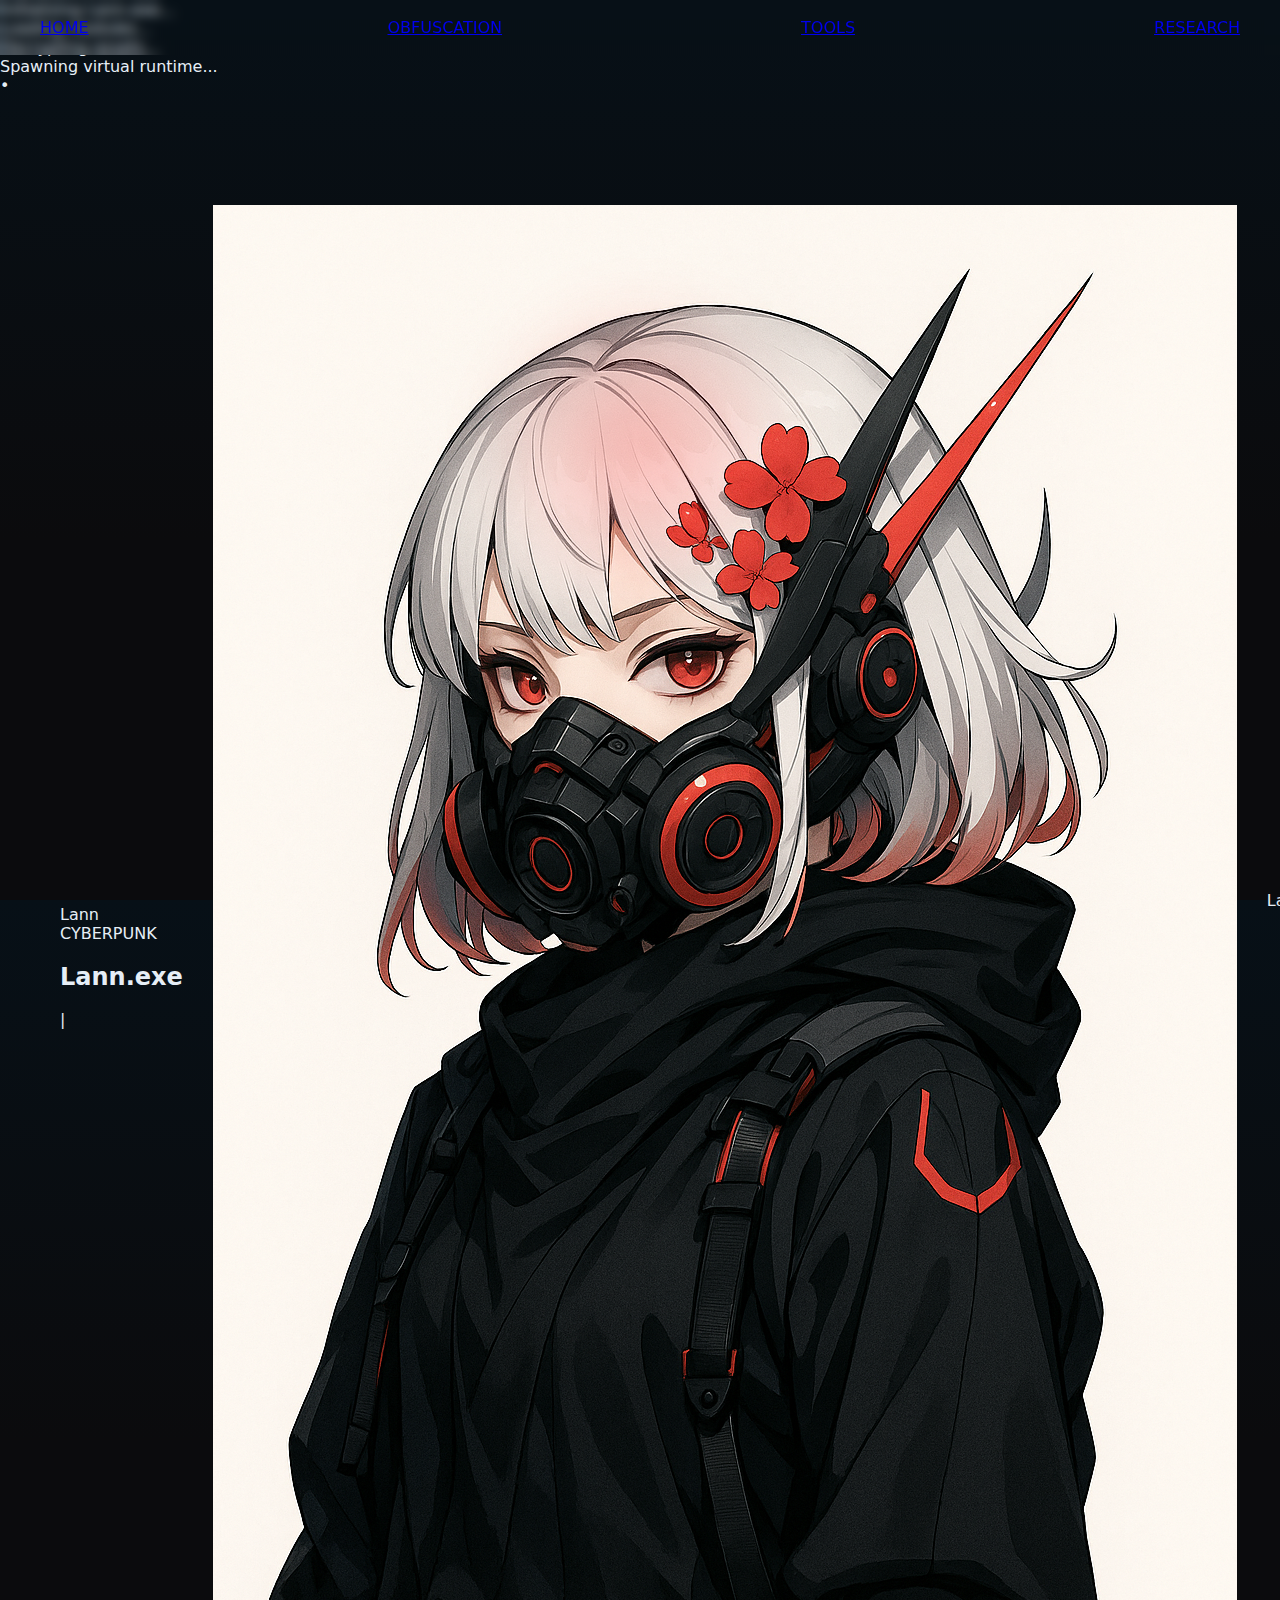
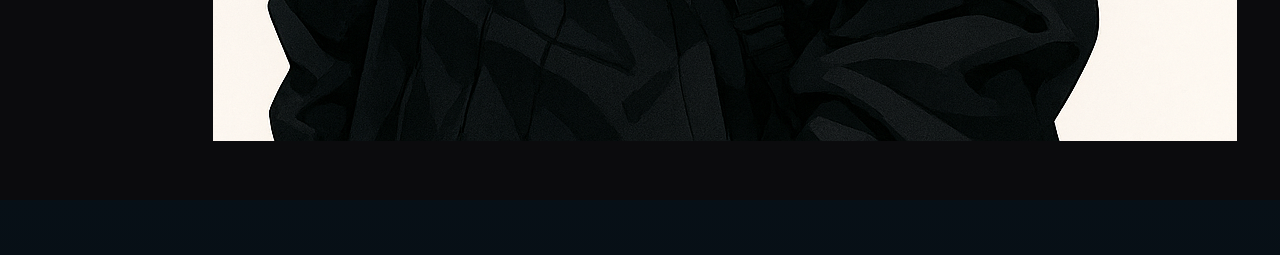
<file: public/index.html>
<!DOCTYPE html>
<html lang="ja">
<head>
<meta charset="utf-8" />
<meta name="viewport" content="width=device-width,initial-scale=1" />
<title>Lann.exe — Cyberpunk</title>
<link rel="icon" href="favicon.ico" />
<link rel="stylesheet" href="css/style.css">
</head>
<body>

<!-- LOADING SCREEN -->
<div id="loading-screen" class="loading-screen">
  <div class="loading-box">
    <div class="loading-lines">
      <div>Initializing Lann.exe...</div>
      <div>Loading modules...</div>
      <div>Decrypting assets...</div>
      <div>Spawning virtual runtime...</div>
    </div>
    <div class="loader-dot loader">•</div>
  </div>
</div>

<!-- NAV -->
<header class="nav-wrap">
  <nav class="nav">
    <a href="index.html">HOME</a>
    <a href="obfuscation.html">OBFUSCATION</a>
    <a href="#">TOOLS</a>
    <a href="#">RESEARCH</a>
  </nav>
</header>

<!-- MAIN HERO -->
<main class="hero">
  <div class="hero-left">
    <div class="script-title">Lann</div>
    <div class="big-title">CYBERPUNK</div>

    <div class="meta">
      <h2 class="name">Lann.exe</h2>
      <p class="jp-typewriter"><span id="typewriter"></span><span class="cursor">|</span></p>
    </div>
  </div>

  <div class="hero-center">
    <div class="girl-wrap">
      <div class="mask-glow" id="maskGlow"></div>
      <!-- overlay pupil (simulasi) -->
      <div id="eye-shine"></div>
      <img id="girl" src="girl.png" alt="Lann">
      <!-- wind lines -->
      <canvas id="windCanvas" class="wind-canvas"></canvas>
    </div>
  </div>

  <div class="hero-right">
    <div class="side-title">Lan.exe</div>
    <div class="jp-right">未来はコードで書き換えられる。</div>
  </div>
</main>

<script src="js/main.js"></script>
</body>
</html>
</file>
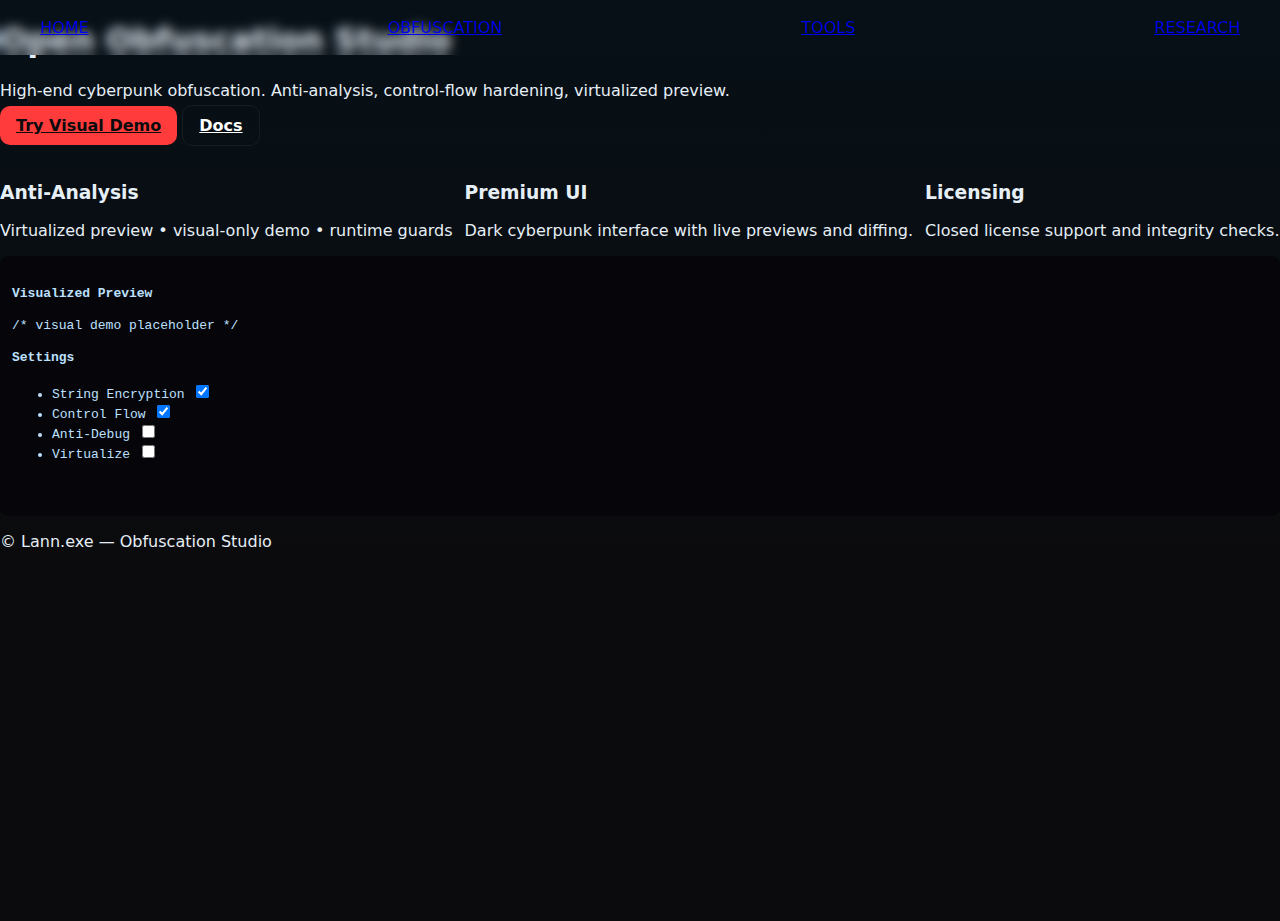
<file: public/obfuscation.html>
<!DOCTYPE html>
<html lang="en">
<head>
<meta charset="utf-8" />
<meta name="viewport" content="width=device-width,initial-scale=1" />
<title>Obfuscation Studio — Lann</title>
<link rel="stylesheet" href="css/style.css">
</head>
<body>
<header class="nav-wrap">
  <nav class="nav">
    <a href="index.html">HOME</a>
    <a href="obfuscation.html">OBFUSCATION</a>
    <a href="#">TOOLS</a>
    <a href="#">RESEARCH</a>
  </nav>
</header>

<main class="obf-main">
  <section class="obf-hero">
    <h1>Open Obfuscation Studio</h1>
    <p class="lead">High-end cyberpunk obfuscation. Anti-analysis, control-flow hardening, virtualized preview.</p>
    <div class="action-row">
      <a class="btn primary" href="#">Try Visual Demo</a>
      <a class="btn ghost" href="#">Docs</a>
    </div>
  </section>

  <section class="features">
    <article>
      <h3>Anti-Analysis</h3>
      <p>Virtualized preview • visual-only demo • runtime guards</p>
    </article>
    <article>
      <h3>Premium UI</h3>
      <p>Dark cyberpunk interface with live previews and diffing.</p>
    </article>
    <article>
      <h3>Licensing</h3>
      <p>Closed license support and integrity checks.</p>
    </article>
  </section>

  <section class="preview">
    <div class="preview-left">
      <h4>Visualized Preview</h4>
      <div class="preview-window">/* visual demo placeholder */</div>
    </div>
    <div class="preview-right">
      <h4>Settings</h4>
      <ul class="setting-list">
        <li>String Encryption <input type="checkbox" checked></li>
        <li>Control Flow <input type="checkbox" checked></li>
        <li>Anti-Debug <input type="checkbox"></li>
        <li>Virtualize <input type="checkbox"></li>
      </ul>
    </div>
  </section>

  <footer class="obf-footer">
    <p>© Lann.exe — Obfuscation Studio</p>
  </footer>
</main>

</body>
</html>
</file>
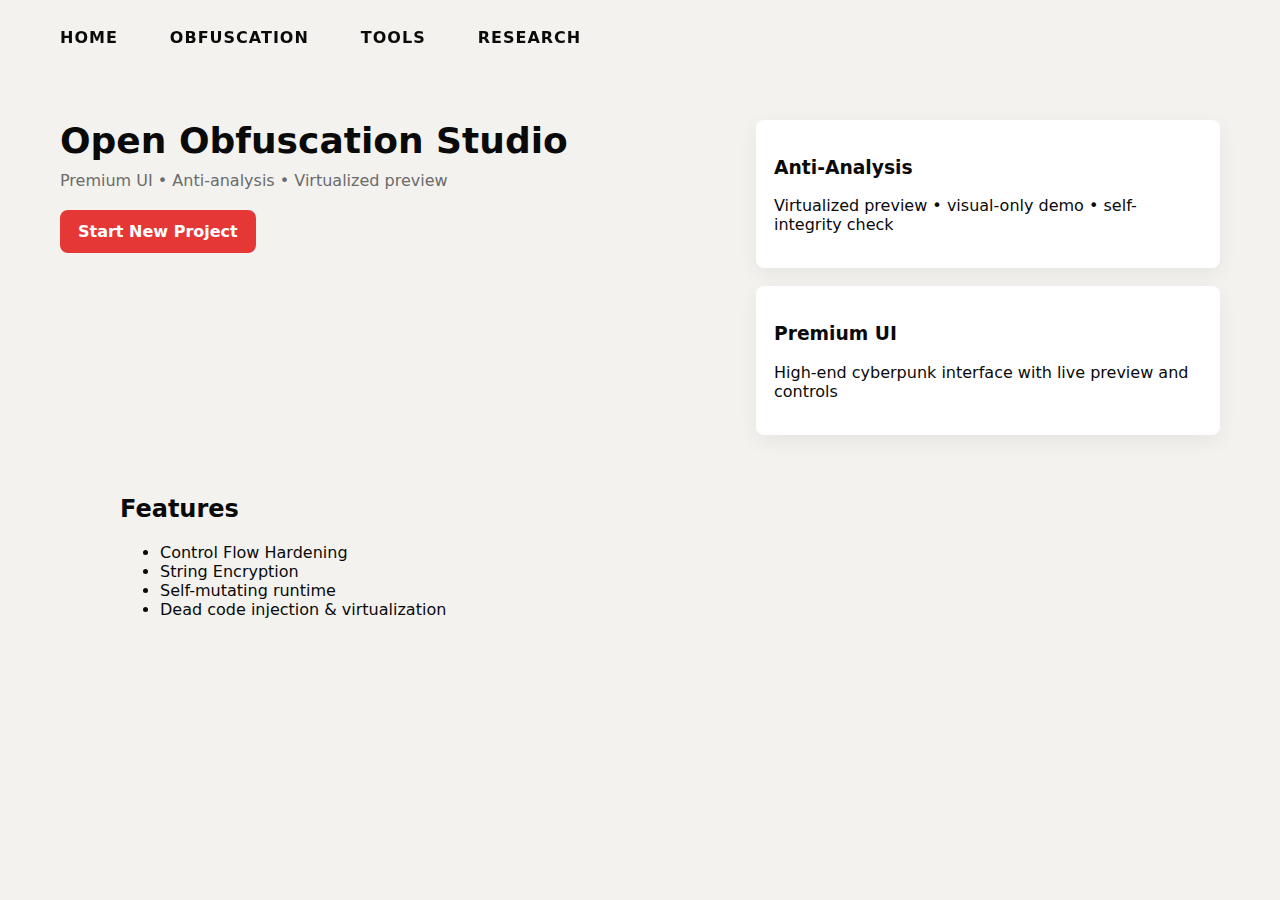
<file: public/src/obfuscation.html>
<!doctype html>
<html lang="en">
<head>
  <meta charset="utf-8" />
  <meta name="viewport" content="width=device-width,initial-scale=1" />
  <title>Obfuscation • Lann.exe</title>
  <link rel="stylesheet" href="./css/style.css">
</head>
<body>
  <header class="topbar">
    <nav class="nav">
      <a class="nav-item" href="./index.html">HOME</a>
      <a class="nav-item" href="./obfuscation.html">OBFUSCATION</a>
      <a class="nav-item" href="./index.html#tools">TOOLS</a>
      <a class="nav-item" href="./index.html#research">RESEARCH</a>
    </nav>
  </header>

  <main class="obf-main">
    <section class="obf-hero">
      <div class="obf-left">
        <h1 class="obf-title">Open Obfuscation Studio</h1>
        <p class="obf-sub">Premium UI • Anti-analysis • Virtualized preview</p>
        <a class="btn-primary" href="#">Start New Project</a>
      </div>

      <div class="obf-right">
        <div class="obf-card">
          <h3>Anti-Analysis</h3>
          <p>Virtualized preview • visual-only demo • self-integrity check</p>
        </div>
        <div class="obf-card">
          <h3>Premium UI</h3>
          <p>High-end cyberpunk interface with live preview and controls</p>
        </div>
      </div>
    </section>

    <section class="obf-features">
      <h2>Features</h2>
      <ul>
        <li>Control Flow Hardening</li>
        <li>String Encryption</li>
        <li>Self-mutating runtime</li>
        <li>Dead code injection & virtualization</li>
      </ul>
    </section>
  </main>

  <script src="./js/main.js"></script>
</body>
</html>
</file>
<file: public/css/style.css>
:root{
  --bg:#0b0b0d;
  --panel:#0f1113;
  --accent:#ff3b3b;
  --muted:#9aa3b2;
  --glass: rgba(255,255,255,0.03);
  --glass-strong: rgba(255,255,255,0.06);
  --neon: rgba(255,59,59,0.18);
}

*{box-sizing:border-box}
html,body{height:100%;margin:0;font-family:Inter, system-ui, Arial, Helvetica, sans-serif;background:linear-gradient(180deg,#071017 0%, #0b0b0d 60%);color:#e6eef6}

/* NAV */
.nav{
  width:100%;
  display:flex;
  justify-content:space-between;
  padding:18px 40px;
  position:fixed;
  top:0;
  z-index:60;
  backdrop-filter: blur(6px);
}
.nav-left{font-weight:800;color:var(--accent);letter-spacing:1px}
.nav-right a{margin-left:18px;color:var(--muted);text-decoration:none;padding:8px 10px;border-radius:6px}
.nav-right a.active{color:#fff;background:var(--glass-strong)}

/* LOADER */
.loader-wrap{
  position:fixed;inset:0;display:flex;align-items:center;justify-content:center;z-index:9999;
  background:linear-gradient(180deg, rgba(3,3,3,0.9), rgba(3,3,3,0.6));
  color:#dbeafe;
}
.loader-box{
  padding:26px 36px;border-radius:12px;background:linear-gradient(180deg, rgba(255,255,255,0.02), rgba(255,255,255,0.01));
  box-shadow: 0 6px 30px rgba(0,0,0,0.6);text-align:center;width:340px;
}
.loader-title{font-weight:800;color:var(--accent);margin-bottom:12px}
.loader-lines{color:var(--muted);margin-bottom:14px;text-align:left;font-size:13px}
.loader-spinner{font-size:22px;color:var(--accent);animation:blink 1s infinite}

/* HERO */
.hero{display:flex;gap:30px;align-items:center;justify-content:space-between;padding:110px 60px;min-height:100vh}
.hero-left{width:48%}
.brand{font-size:44px;font-weight:900;color:var(--accent);letter-spacing:1px}
.typewriter{margin-top:16px;font-size:22px;color:#dfe9f8;min-height:48px}
.cta{margin-top:20px}
.btn{background:var(--accent);color:#0b0b0d;padding:10px 16px;border-radius:10px;border:none;cursor:pointer;font-weight:700}
.btn.ghost{background:transparent;border:1px solid rgba(255,255,255,0.06);color:#fff}

/* FEATURES */
.features{display:flex;gap:12px;margin-top:28px}
.feature{background:var(--glass);padding:12px;border-radius:10px;width:180px}
.feature h4{margin:0;color:#fff;font-size:14px}
.feature p{margin:6px 0 0;font-size:12px;color:var(--muted)}

/* HERO RIGHT - SCENE */
.hero-right{width:48%;display:flex;justify-content:center}
.scene{position:relative;width:520px;height:520px;display:flex;align-items:center;justify-content:center}
.scene img{width:440px;height:auto;position:relative;z-index:30;transform-origin:center center;transition:transform 0.2s ease-out;pointer-events:none;filter:drop-shadow(0 10px 40px rgba(0,0,0,0.6))}
.mask-glow{position:absolute;width:420px;height:420px;border-radius:50%;z-index:20;left:50%;top:50%;transform:translate(-50%,-50%);pointer-events:none;background:radial-gradient(circle, rgba(255,27,27,0.28), transparent 55%);filter:blur(26px)}
.eye-shine{position:absolute;width:80px;height:22px;border-radius:8px;z-index:40;left:50%;top:46%;transform:translate(-20%,-50%);mix-blend-mode:screen;pointer-events:none;background:linear-gradient(90deg,#fff5,#ff4646);opacity:0.0;animation:eyeflash 6s infinite}

/* GLITCH + FLOAT + HAIR SWAY */
@keyframes float {
  0% { transform: translateY(0); }
  50% { transform: translateY(-12px); }
  100% { transform: translateY(0); }
}
@keyframes hairsway {
  0% { transform: rotate(0deg); }
  50% { transform: rotate(1.2deg); }
  100% { transform: rotate(0deg); }
}
@keyframes eyeflash {
  0% { opacity: 0; }
  45% { opacity: 0; transform: translateX(0) scaleX(0.9); }
  48% { opacity: 0.95; transform: translateX(6px) scaleX(1.05); }
  52% { opacity: 0; }
  100% { opacity: 0; }
}
.glitch{animation:glitch 3s infinite, float 4s ease-in-out infinite, hairsway 5s ease-in-out infinite}
@keyframes glitch {
  0% { clip-path: inset(0 0 0 0); transform: translate(0); }
  4% { clip-path: inset(2% 0 10% 0); transform: translate(4px, -1px); }
  6% { clip-path: inset(0 0 0 0); transform: translate(0); }
  15% { clip-path: inset(40% 0 40% 0); transform: translate(-2px, 0); }
  16% { clip-path: inset(0 0 0 0); transform: translate(0); }
  100% { clip-path: inset(0 0 0 0); transform: translate(0); }
}

/* PARTICLES canvas */
.particles{position:fixed;inset:0;pointer-events:none;z-index:10}

/* wind canvas */
.wind-canvas{position:absolute;inset:0;z-index:5;pointer-events:none}

/* TYPEWRITER cursor */
.typewriter:after{
  content:"|";
  color:var(--accent);
  margin-left:8px;
  animation:blink 1s steps(2, start) infinite;
}

/* PREVIEW / OB FOLDER styles (for obfuscation page) */
.obs-hero{display:flex;gap:28px;padding:110px 60px}
.obs-left{width:54%}
.obs-right{width:46%}
.obs-left textarea{
  width:100%;height:180px;background:linear-gradient(180deg, rgba(255,255,255,0.02), rgba(255,255,255,0.01));border-radius:8px;padding:12px;color:#dfe9f8;border:1px solid rgba(255,255,255,0.03);resize:vertical;font-family:monospace
}
.controls{display:flex;gap:10px;margin-top:12px;align-items:center}
.controls select{background:transparent;color:#fff;padding:8px;border-radius:8px;border:1px solid rgba(255,255,255,0.04)}
.log{margin-top:18px;background:var(--panel);padding:12px;border-radius:8px}
.log-title{font-weight:700;color:var(--accent);margin-bottom:8px}
.log-body{color:var(--muted);font-size:13px;white-space:pre-wrap;max-height:160px;overflow:auto;padding-right:8px}

/* Preview card */
.preview-card{background:linear-gradient(180deg, rgba(255,255,255,0.02), rgba(255,255,255,0.01));padding:14px;border-radius:10px}
.preview-header{display:flex;justify-content:space-between;align-items:center;margin-bottom:10px}
.preview{background:#06060a;padding:12px;border-radius:8px;color:#bde0ff;height:260px;overflow:auto;font-family:monospace;font-size:13px}

/* small helpers */
.badge{background:rgba(255,255,255,0.04);padding:6px 8px;border-radius:6px;margin-left:6px;font-size:12px;color:var(--muted)}
.muted{color:var(--muted)}
@keyframes blink{50%{opacity:0.0}}

/* Responsive */
@media(max-width:980px){
  .hero{flex-direction:column;padding:120px 18px}
  .hero-left,.hero-right{width:100%}
  .scene{width:360px;height:360px}
}
</file>
<file: public/src/css/style.css>
:root{
  --bg: #f3f2ef;
  --accent: #e63737;
  --text: #0a0a0a;
  --muted: #6b6b6b;
  --glass: rgba(255,255,255,0.6);
}

*{box-sizing:border-box}
html,body{height:100%}
body{
  margin:0;
  font-family: Inter, system-ui, -apple-system, "Helvetica Neue", Arial;
  background:var(--bg);
  color:var(--text);
  -webkit-font-smoothing:antialiased;
  -moz-osx-font-smoothing:grayscale;
}

/* top nav */
.topbar{position:fixed;left:0;right:0;top:0;z-index:60}
.nav{
  display:flex;
  justify-content:flex-start;
  gap:52px;
  padding:28px 60px;
  align-items:center;
}
.nav-item{
  text-decoration:none;
  color:var(--text);
  font-weight:700;
  letter-spacing:1px;
}

/* hero */
.hero{height:100vh;display:flex;align-items:center;justify-content:center;padding-top:36px}
.hero-inner{width:100%;max-width:1400px;position:relative;padding:20px 60px;display:flex;align-items:center;}

/* left block */
.left-block{width:40%;min-width:320px;padding-left:10px; z-index:10}
.script-title{font-family:"Brush Script MT",cursive;font-size:84px;color:#111;margin:0}
.hero-subtitle{font-size:34px;color:var(--accent);margin:6px 0 8px 0}
.typewriter{color:#111;font-size:18px;font-weight:600;margin-top:6px;min-height:28px;}

/* big bg title */
.bg-title{
  position:absolute;
  left:50%;
  top:22%;
  transform:translate(-20%, -10%);
  font-size:160px;
  font-weight:900;
  color:var(--accent);
  opacity:.18;
  white-space:nowrap;
  pointer-events:none;
  z-index:1;
}

/* particles canvas behind image */
.particles-canvas{position:absolute;right:18%;top:12%;width:540px;height:540px;z-index:2;pointer-events:none}

/* mask glow */
.mask-glow{position:absolute;right:14%;top:14%;width:450px;height:450px;border-radius:50%;z-index:2;pointer-events:none;
  background:radial-gradient(circle at 35% 35%, rgba(230,55,55,0.28), transparent 40%);filter:blur(26px);opacity:.9}

/* girl wrap */
.girl-wrap{position:absolute;right:6%;top:8%;width:450px;height:auto;z-index:4;transform-origin:center center;display:flex;align-items:center;justify-content:center}
#girl{display:block;width:450px;height:auto;border-radius:2px;box-shadow:0 30px 60px rgba(10,10,10,0.12)}

/* subtle eye shine */
.eye-shine{position:absolute;width:24px;height:24px;border-radius:50%;right:34%;top:30%;background:rgba(255,255,255,0.12);filter:blur(8px);pointer-events:none;z-index:5}

/* floating, hairsway and glitch are combined in JS transforms. We still provide fallback animations */
@keyframes float {
  0%{transform:translateY(0)}
  50%{transform:translateY(-12px)}
  100%{transform:translateY(0)}
}

/* small responsive */
@media (max-width:900px){
  .bg-title{font-size:100px;left:60%}
  .left-block{width:50%}
  .girl-wrap{right:6%;top:18%}
  .nav{gap:26px;padding:16px}
}

/* ===== Loading overlay ===== */
#loading{
  position:fixed;inset:0;background:rgba(10,10,10,0.02);z-index:120;display:flex;align-items:center;justify-content:center;
  backdrop-filter: blur(2px);
}
.loading-box{
  padding:26px 36px;border-radius:8px;background:linear-gradient(180deg, rgba(255,255,255,0.8), rgba(255,255,255,0.6));
  border:1px solid rgba(0,0,0,0.06);box-shadow:0 14px 50px rgba(10,10,10,0.08);font-family:monospace;color:#111;
}
.loading-lines{font-size:16px;line-height:1.9}
.loader-dot{margin-top:10px;font-size:22px;color:var(--accent);animation:blink 1s infinite;}
@keyframes blink{0%{opacity:0.15}50%{opacity:0.9}100%{opacity:0.15}}

/* Obfuscation page styles */
.obf-main{padding:120px 60px 80px}
.obf-hero{display:flex;gap:40px;align-items:flex-start;justify-content:space-between}
.obf-left{width:55%}
.obf-title{font-size:36px;margin:0 0 10px}
.obf-sub{color:var(--muted);margin:0 0 20px}
.btn-primary{display:inline-block;padding:12px 18px;background:var(--accent);color:white;border-radius:8px;text-decoration:none;font-weight:700}
.obf-right{width:40%;display:flex;flex-direction:column;gap:18px}
.obf-card{background:white;padding:18px;border-radius:8px;box-shadow:0 6px 20px rgba(10,10,10,0.06)}
.obf-features{padding:40px 60px}
</file>
